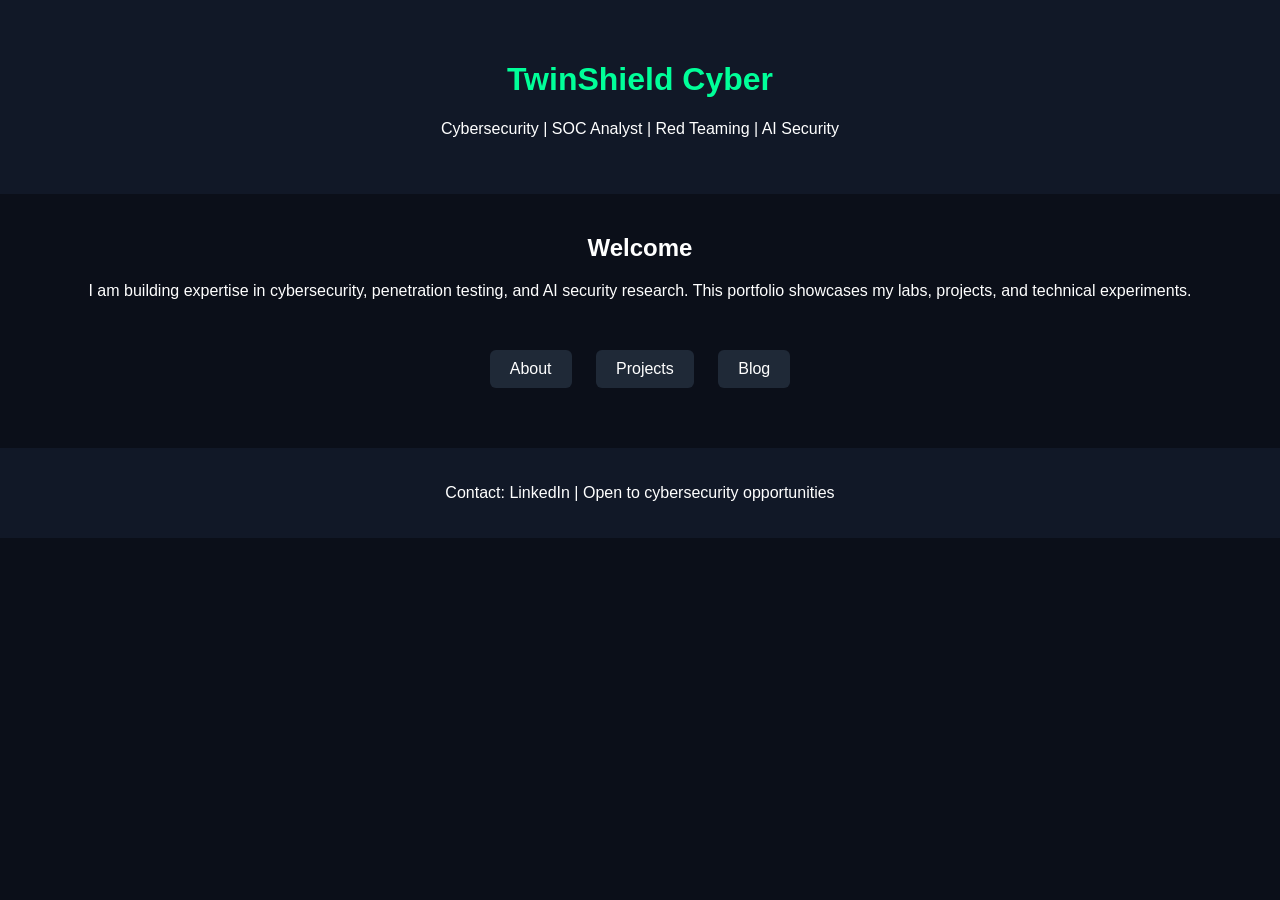
<file: index.html>
<!DOCTYPE html>
<html lang="en">
<head>
    <meta charset="UTF-8">
    <title>TwinShield Cyber | Portfolio</title>
    <link rel="stylesheet" href="style.css">
</head>

<body>

<header>
    <h1>TwinShield Cyber</h1>
    <p>Cybersecurity | SOC Analyst | Red Teaming | AI Security</p>
</header>

<section class="intro">
    <h2>Welcome</h2>
    <p>
        I am building expertise in cybersecurity, penetration testing, and AI security research.
        This portfolio showcases my labs, projects, and technical experiments.
    </p>
</section>

<section class="links">
    <a href="about.html">About</a>
    <a href="projects.html">Projects</a>
    <a href="blog.html">Blog</a>
</section>

<footer>
    <p>Contact: LinkedIn | Open to cybersecurity opportunities</p>
</footer>

</body>
</html>
</file>
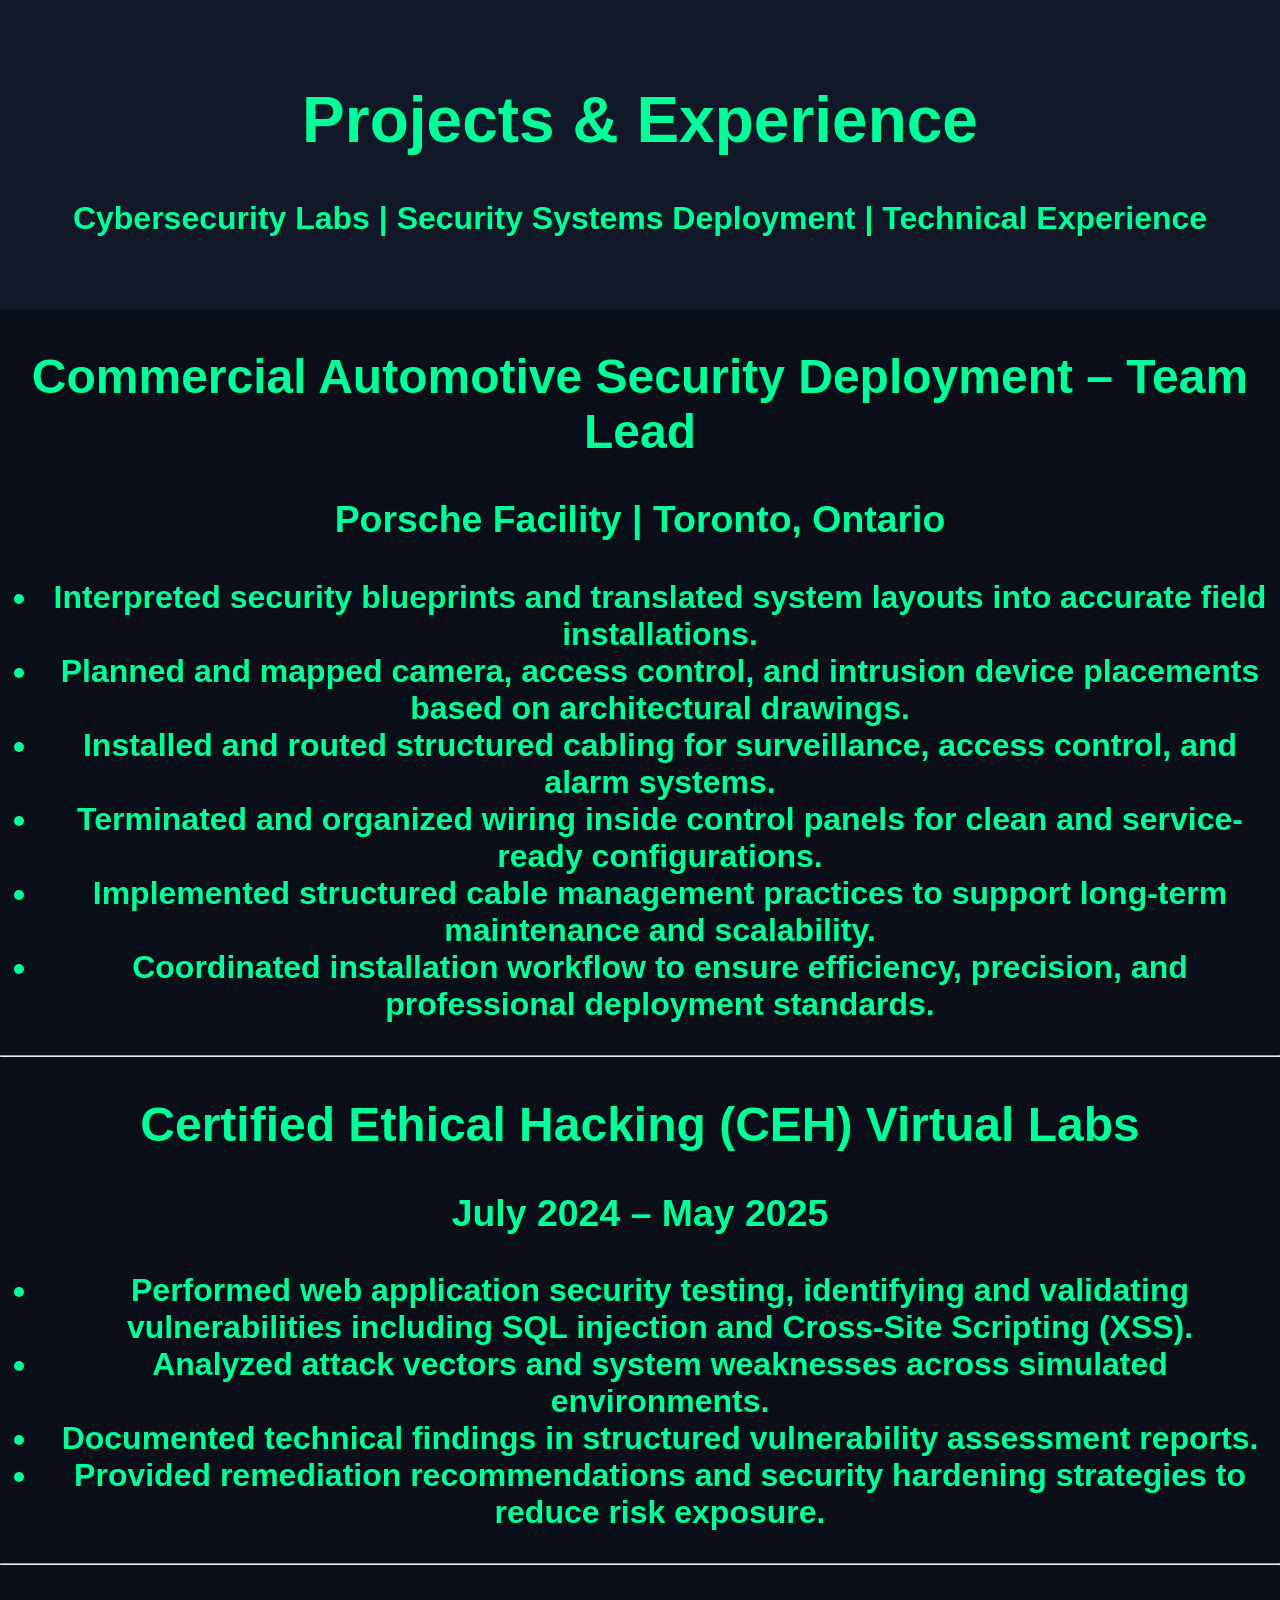
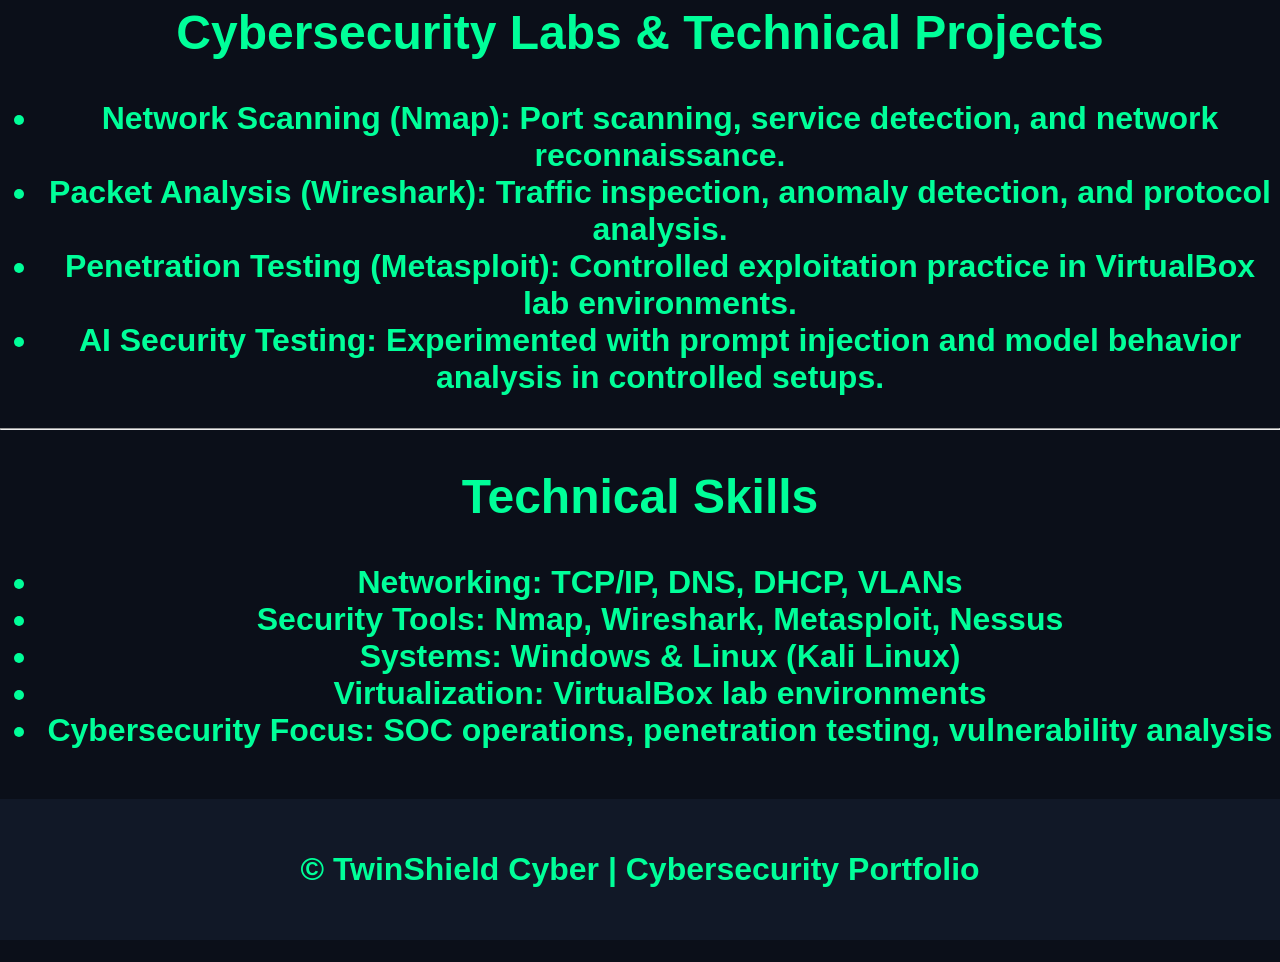
<file: Projects.html>
<h1><!DOCTYPE html>
<html lang="en">
<head>
    <meta charset="UTF-8">
    <title>Projects | TwinShield Cyber</title>
    <link rel="stylesheet" href="style.css">
</head>

<body>

<header>
    <h1>Projects & Experience</h1>
    <p>Cybersecurity Labs | Security Systems Deployment | Technical Experience</p>
</header>

<!-- ========================= -->
<!-- REAL-WORLD EXPERIENCE -->
<!-- ========================= -->

<section>
    <h2>Commercial Automotive Security Deployment – Team Lead</h2>
    <h3>Porsche Facility | Toronto, Ontario</h3>

    <ul>
        <li>Interpreted security blueprints and translated system layouts into accurate field installations.</li>
        <li>Planned and mapped camera, access control, and intrusion device placements based on architectural drawings.</li>
        <li>Installed and routed structured cabling for surveillance, access control, and alarm systems.</li>
        <li>Terminated and organized wiring inside control panels for clean and service-ready configurations.</li>
        <li>Implemented structured cable management practices to support long-term maintenance and scalability.</li>
        <li>Coordinated installation workflow to ensure efficiency, precision, and professional deployment standards.</li>
    </ul>
</section>

<hr>

<!-- ========================= -->
<!-- CEH LAB EXPERIENCE -->
<!-- ========================= -->

<section>
    <h2>Certified Ethical Hacking (CEH) Virtual Labs</h2>
    <h3>July 2024 – May 2025</h3>

    <ul>
        <li>Performed web application security testing, identifying and validating vulnerabilities including SQL injection and Cross-Site Scripting (XSS).</li>
        <li>Analyzed attack vectors and system weaknesses across simulated environments.</li>
        <li>Documented technical findings in structured vulnerability assessment reports.</li>
        <li>Provided remediation recommendations and security hardening strategies to reduce risk exposure.</li>
    </ul>
</section>

<hr>

<!-- ========================= -->
<!-- CYBERSECURITY LABS -->
<!-- ========================= -->

<section>
    <h2>Cybersecurity Labs & Technical Projects</h2>

    <ul>
        <li><b>Network Scanning (Nmap):</b> Port scanning, service detection, and network reconnaissance.</li>
        <li><b>Packet Analysis (Wireshark):</b> Traffic inspection, anomaly detection, and protocol analysis.</li>
        <li><b>Penetration Testing (Metasploit):</b> Controlled exploitation practice in VirtualBox lab environments.</li>
        <li><b>AI Security Testing:</b> Experimented with prompt injection and model behavior analysis in controlled setups.</li>
    </ul>
</section>

<hr>

<!-- ========================= -->
<!-- SKILLS SECTION -->
<!-- ========================= -->

<section>
    <h2>Technical Skills</h2>

    <ul>
        <li>Networking: TCP/IP, DNS, DHCP, VLANs</li>
        <li>Security Tools: Nmap, Wireshark, Metasploit, Nessus</li>
        <li>Systems: Windows & Linux (Kali Linux)</li>
        <li>Virtualization: VirtualBox lab environments</li>
        <li>Cybersecurity Focus: SOC operations, penetration testing, vulnerability analysis</li>
    </ul>
</section>

<!-- ========================= -->
<!-- FOOTER -->
<!-- ========================= -->

<footer>
    <p>© TwinShield Cyber | Cybersecurity Portfolio</p>
</footer>

</body>
</html>
</file>
<file: style.css>
body {
    font-family: Arial, sans-serif;
    background-color: #0b0f19;
    color: white;
    margin: 0;
    text-align: center;
}

header {
    background-color: #111827;
    padding: 40px;
}

h1 {
    color: #00ff99;
}

.intro {
    margin: 40px;
}

.links a {
    display: inline-block;
    margin: 10px;
    padding: 10px 20px;
    background: #1f2937;
    color: white;
    text-decoration: none;
    border-radius: 6px;
}

.links a:hover {
    background: #00ff99;
    color: black;
}

footer {
    margin-top: 50px;
    padding: 20px;
    background: #111827;
}
</file>
